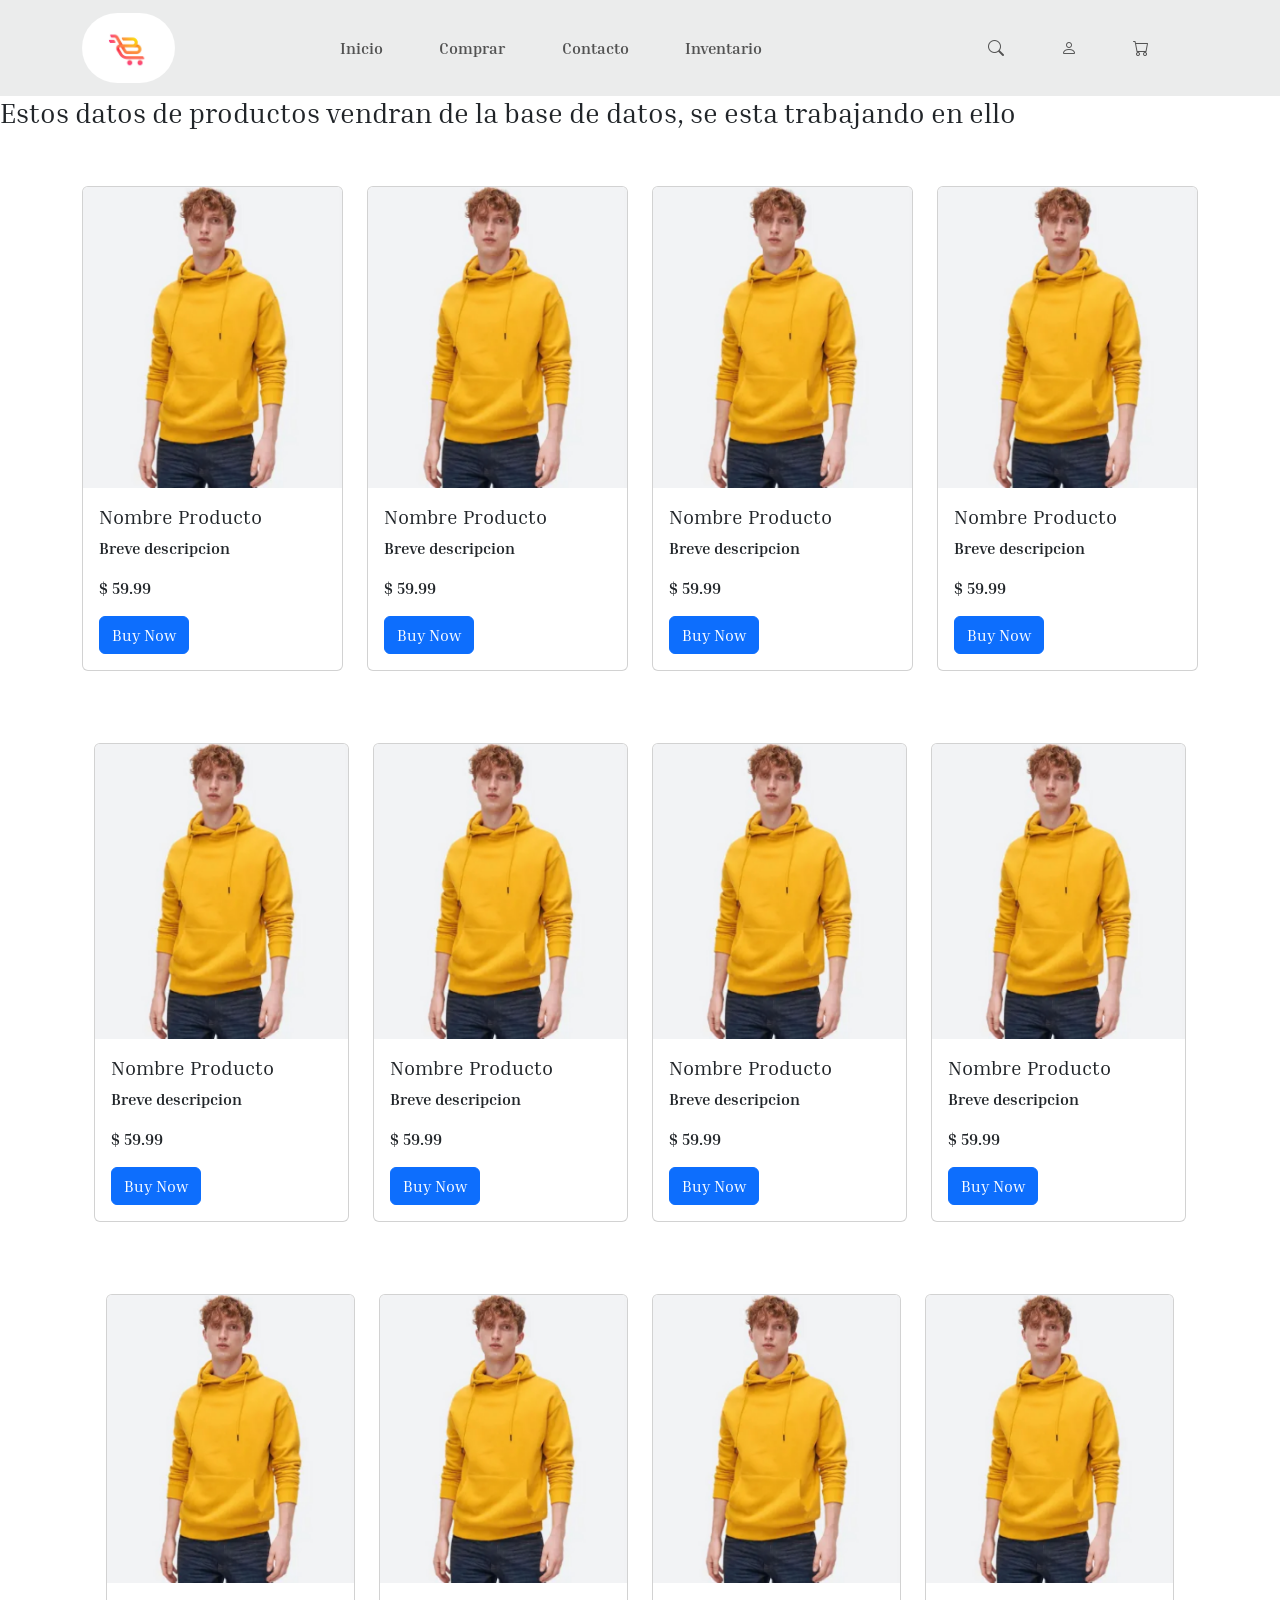
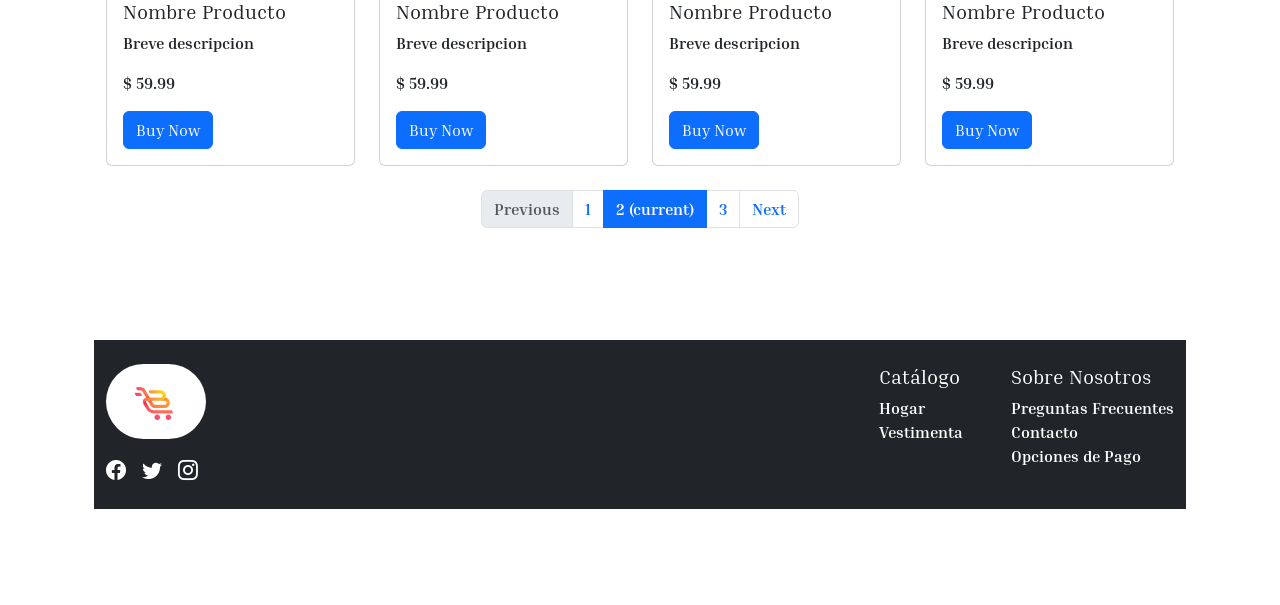
<file: views/compras.html>
<!DOCTYPE html>
<html lang="en">
    <head>
        <meta charset="UTF-8">
        <meta name="viewport" content="width=device-width, initial-scale=1.0">
        <title>Ecommerce Site</title>
    
        <!-- Bootstrap CSS -->
        <link href="https://cdn.jsdelivr.net/npm/bootstrap@5.3.3/dist/css/bootstrap.min.css" rel="stylesheet" integrity="sha384-QWTKZyjpPEjISv5WaRU9OFeRpok6YctnYmDr5pNlyT2bRjXh0JMhjY6hW+ALEwIH" crossorigin="anonymous">
        <link href="https://fonts.googleapis.com/css2?family=Inria+Serif:wght@400;700&display=swap" rel="stylesheet">
        <link href="https://cdn.jsdelivr.net/npm/bootstrap-icons/font/bootstrap-icons.css" rel="stylesheet">
        <link rel="stylesheet" href="assets/css/estilosGeneral.css"> 
    
    </head>
<body>
    <!-- Navbar -->
    <nav class="navbar navbar-expand-lg" style="background-color: #ebecec;">
        <div class="container">
            <!-- Logo -->
            <a class="navbar-brand" href="#">
                <img src="assets/imgs/logo3.jpg" alt="Logo de la marca" style="height: 70px; border-radius: 50px; margin-right: 100px;">
            </a>

            <!-- Navbar Items -->
            <div class="collapse navbar-collapse justify-content-evenly" id="navbarNav">
                <ul class="navbar-nav w-100 justify-content-evenly">
                    <li class="nav-item">
                        <a class="nav-link" href="index.html">Inicio</a>
                    </li>
                    <li class="nav-item">
                        <a class="nav-link" href="compras.html">Comprar</a>
                    </li>
                    <li class="nav-item">
                        <a class="nav-link" href="contacto.html">Contacto</a>
                    </li>
                    <li class="nav-item">
                        <a class="nav-link" href="inventario.html">Inventario</a>
                    </li>
                    <!-- Icons -->
                    <li class="nav-item">
                        <a class="nav-link" href="#"><i class="fas fa-search"></i></a>
                    </li>
                    
                    <li class="nav-item">
                        <a class="nav-link"  href="#" data-bs-toggle="modal" data-bs-target="#registerModal">
                            <i class="fas fa-user" id="userIcon"></i>
                        </a>
                    </li>

                        
                    <li class="nav-item">
                        <a class="nav-link" href="carrito.html"><i class="fas fa-shopping-cart"></i></a>
                    </li>


                    <li class="nav-item">
                        <a class="nav-link" href="#"><i class="bi bi-search"></i></a>
                    </li>

                    <!-- Aca se activa un modal -->
                    <li class="nav-item">
                        <a class="nav-link" href="#" data-bs-toggle="modal" data-bs-target="#registerModal"><i class="bi bi-person"></i></a>
                    </li>
                    <li class="nav-item">
                        <a class="nav-link" href="#"><i class="bi bi-cart"></i></a>
                    </li>
                </ul>
            
    </nav>

    <!-- Modal -->
    <div class="modal fade" id="registerModal" tabindex="-1" aria-labelledby="registerModalLabel" aria-hidden="true">
        <div class="modal-dialog">
            <div class="modal-content">
                <div class="modal-header">
                    <h5 class="modal-title" id="registerModalLabel">Registrar Usuario</h5>
                    <button type="button" class="btn-close" data-bs-dismiss="modal" aria-label="Close"></button>
                </div>
                <div class="modal-body">
                    <form id="registerForm">
                        <div class="mb-3">
                            <label for="name" class="form-label">Nombre</label>
                            <input type="text" class="form-control" id="name" placeholder="Ingrese su nombre" required>
                        </div>
                        <div class="mb-3">
                            <label for="username" class="form-label">Usuario</label>
                            <input type="text" class="form-control" id="username" placeholder="Ingrese su usuario" required>
                        </div>
                        <div class="mb-3">
                            <label for="email" class="form-label">Correo Electrónico</label>
                            <input type="email" class="form-control" id="email" placeholder="Ingrese su correo" required>
                        </div>
                        <div class="mb-3">
                            <label for="password" class="form-label">Contraseña</label>
                            <input type="password" class="form-control" id="password" placeholder="Ingrese su contraseña" required>
                        </div>
                        <button type="button" id="registerBtn" class="btn btn-primary">Registrar</button>
                    </form>
                </div>
            </div>
        </div>
    </div>

    <!-- Modal for Log out -->
    <div class="modal fade" id="logoutModal" tabindex="-1" aria-labelledby="logoutModalLabel" aria-hidden="true">
        <div class="modal-dialog">
            <div class="modal-content">
                <div class="modal-header">
                    <h5 class="modal-title" id="logoutModalLabel">¿Estás seguro que deseas cerrar sesión?</h5>
                    <button type="button" class="btn-close" data-bs-dismiss="modal" aria-label="Close"></button>
                </div>
                <div class="modal-body">
                    <button type="button" id="logoutBtn" class="btn btn-danger">Cerrar sesión</button>
                </div>
            </div>
        </div>
    </div>


    <h3>Estos datos de productos vendran de la base de datos, se esta trabajando en ello </h3>
    <!-- Products Section -->
    <section class="container py-5">
        <div class="row">
            <!-- First Row with 4 Products -->
            <div class="col-md-3 mb-4">
                <div class="card">
                    <img src="assets/imgs/image-product.png" class="card-img-top" alt="Product Image">
                    <div class="card-body">
                        <h5 class="card-title">Nombre Producto</h5>
                        <p class="card-text">Breve descripcion</p>
                        <p class="card-text">$ 59.99</p>
                        <a href="detalle.html" class="btn btn-primary">Buy Now</a>
                    </div>
                </div>
            </div>
            <div class="col-md-3 mb-4">
                <div class="card">
                    <img src="assets/imgs/image-product.png" class="card-img-top" alt="Product Image">
                    <div class="card-body">
                        <h5 class="card-title">Nombre Producto</h5>
                        <p class="card-text">Breve descripcion</p>
                        <p class="card-text">$ 59.99</p>
                        <a href="detalle.html" class="btn btn-primary">Buy Now</a>
                    </div>
                </div>
            </div>
            <div class="col-md-3 mb-4">
                <div class="card">
                    <img src="assets/imgs/image-product.png" class="card-img-top" alt="Product Image">
                    <div class="card-body">
                        <h5 class="card-title">Nombre Producto</h5>
                        <p class="card-text">Breve descripcion</p>
                        <p class="card-text">$ 59.99</p>
                        <a href="detalle.html" class="btn btn-primary">Buy Now</a>
                    </div>
                </div>
            </div>
            <div class="col-md-3 mb-4">
                <div class="card">
                    <img src="assets/imgs/image-product.png" class="card-img-top" alt="Product Image">
                    <div class="card-body">
                        <h5 class="card-title">Nombre Producto</h5>
                        <p class="card-text">Breve descripcion</p>
                        <p class="card-text">$ 59.99</p>
                        <a href="detalle.html" class="btn btn-primary">Buy Now</a>
                    </div>
                </div>
            </div>
        </div>

        <!-- Second Row with 3 Products -->
        <section class="container py-5">
            <div class="row">
                <!-- First Row with 4 Products -->
                <div class="col-md-3 mb-4">
                    <div class="card">
                        <img src="assets/imgs/image-product.png" class="card-img-top" alt="Product Image">
                        <div class="card-body">
                            <h5 class="card-title">Nombre Producto</h5>
                            <p class="card-text">Breve descripcion</p>
                            <p class="card-text">$ 59.99</p>
                            <a href="detalle.html" class="btn btn-primary">Buy Now</a>
                        </div>
                    </div>
                </div>
                <div class="col-md-3 mb-4">
                    <div class="card">
                        <img src="assets/imgs/image-product.png" class="card-img-top" alt="Product Image">
                        <div class="card-body">
                            <h5 class="card-title">Nombre Producto</h5>
                            <p class="card-text">Breve descripcion</p>
                            <p class="card-text">$ 59.99</p>
                            <a href="detalle.html" class="btn btn-primary">Buy Now</a>
                        </div>
                    </div>
                </div>
                <div class="col-md-3 mb-4">
                    <div class="card">
                        <img src="assets/imgs/image-product.png" class="card-img-top" alt="Product Image">
                        <div class="card-body">
                            <h5 class="card-title">Nombre Producto</h5>
                            <p class="card-text">Breve descripcion</p>
                            <p class="card-text">$ 59.99</p>
                            <a href="detalle.html" class="btn btn-primary">Buy Now</a>
                        </div>
                    </div>
                </div>
                <div class="col-md-3 mb-4">
                    <div class="card">
                        <img src="assets/imgs/image-product.png" class="card-img-top" alt="Product Image">
                        <div class="card-body">
                            <h5 class="card-title">Nombre Producto</h5>
                            <p class="card-text">Breve descripcion</p>
                            <p class="card-text">$ 59.99</p>
                            <a href="detalle.html" class="btn btn-primary">Buy Now</a>
                        </div>
                    </div>
                </div>
            </div>

            <section class="container py-5">
                <div class="row">
                    <!-- First Row with 4 Products -->
                    <div class="col-md-3 mb-4">
                        <div class="card">
                            <img src="assets/imgs/image-product.png" class="card-img-top" alt="Product Image">
                            <div class="card-body">
                                <h5 class="card-title">Nombre Producto</h5>
                                <p class="card-text">Breve descripcion</p>
                                <p class="card-text">$ 59.99</p>
                                <a href="detalle.html" class="btn btn-primary">Buy Now</a>
                            </div>
                        </div>
                    </div>
                    <div class="col-md-3 mb-4">
                        <div class="card">
                            <img src="assets/imgs/image-product.png" class="card-img-top" alt="Product Image">
                            <div class="card-body">
                                <h5 class="card-title">Nombre Producto</h5>
                                <p class="card-text">Breve descripcion</p>
                                <p class="card-text">$ 59.99</p>
                                <a href="detalle.html" class="btn btn-primary">Buy Now</a>
                            </div>
                        </div>
                    </div>
                    <div class="col-md-3 mb-4">
                        <div class="card">
                            <img src="assets/imgs/image-product.png" class="card-img-top" alt="Product Image">
                            <div class="card-body">
                                <h5 class="card-title">Nombre Producto</h5>
                                <p class="card-text">Breve descripcion</p>
                                <p class="card-text">$ 59.99</p>
                                <a href="detalle.html" class="btn btn-primary">Buy Now</a>
                            </div>
                        </div>
                    </div>
                    <div class="col-md-3 mb-4">
                        <div class="card">
                            <img src="assets/imgs/image-product.png" class="card-img-top" alt="Product Image">
                            <div class="card-body">
                                <h5 class="card-title">Nombre Producto</h5>
                                <p class="card-text">Breve descripcion</p>
                                <p class="card-text">$ 59.99</p>
                                <a href="detalle.html" class="btn btn-primary">Buy Now</a>
                            </div>
                        </div>
                    </div>
                </div>
        

        <!-- Pagination -->
        <nav aria-label="...">
          <ul class="pagination justify-content-center">
            <li class="page-item disabled">
              <a class="page-link" href="#" tabindex="-1">Previous</a>
            </li>
            <li class="page-item"><a class="page-link" href="#">1</a></li>
            <li class="page-item active">
              <a class="page-link" href="#">2 <span class="sr-only">(current)</span></a>
            </li>
            <li class="page-item"><a class="page-link" href="#">3</a></li>
            <li class="page-item">
              <a class="page-link" href="#">Next</a>
            </li>
          </ul>
        </nav>
    </section>



    <!-- Footer -->
    <footer class="bg-dark text-white py-4 mt-5">
        <div class="container">
            <div class="d-flex justify-content-between align-items-start">
                <!-- Left Side -->
                <div>
                    <!-- Logo -->
                    <img src="assets/imgs/logo3.jpg" alt="E-Shop Logo" style="height: 75px; border-radius: 50px;">
                    <!-- Social Media Icons -->
                    <div class="d-flex mt-3">
                        <a href="#" class="text-white me-3" style="font-size: 20px;"><i class="bi bi-facebook"></i></a>
                        <a href="#" class="text-white me-3" style="font-size: 20px;"><i class="bi bi-twitter"></i></a>
                        <a href="#" class="text-white" style="font-size: 20px;"><i class="bi bi-instagram"></i></a>
                    </div>
                </div>
    
                <!-- Right Side -->
                <div class="d-flex">
                    <!-- First Column -->
                    <div class="me-5">
                        <h5>Catálogo</h5>
                        <ul class="list-unstyled">
                            <li>Hogar</li>
                            <li>Vestimenta</li>
                        </ul>
                    </div>
                    <!-- Second Column -->
                    <div>
                        <h5>Sobre Nosotros</h5>
                        <ul class="list-unstyled">
                            <li>Preguntas Frecuentes</li>
                            <li>Contacto</li>
                            <li>Opciones de Pago</li>
                        </ul>
                    </div>
                </div>
            </div>
        </div>
    </footer>


    <!-- Bootstrap JavaScript -->
    <script src="https://cdn.jsdelivr.net/npm/bootstrap@5.3.3/dist/js/bootstrap.bundle.min.js" integrity="sha384-YvpcrYf0tY3lHB60NNkmXc5s9fDVZLESaAA55NDzOxhy9GkcIdslK1eN7N6jIeHz" crossorigin="anonymous"></script>
    <script src="https://cdn.jsdelivr.net/npm/@popperjs/core@2.11.8/dist/umd/popper.min.js" integrity="sha384-I7E8VVD/ismYTF4hNIPjVp/Zjvgyol6VFvRkX/vR+Vc4jQkC+hVqc2pM8ODewa9r" crossorigin="anonymous"></script>
    <script src="https://cdn.jsdelivr.net/npm/bootstrap@5.3.3/dist/js/bootstrap.min.js" integrity="sha384-0pUGZvbkm6XF6gxjEnlmuGrJXVbNuzT9qBBavbLwCsOGabYfZo0T0to5eqruptLy" crossorigin="anonymous"></script>


    <!-- Custom JS -->
    <script src="assets/js/script.js"></script>

</body>
</html>
</file>
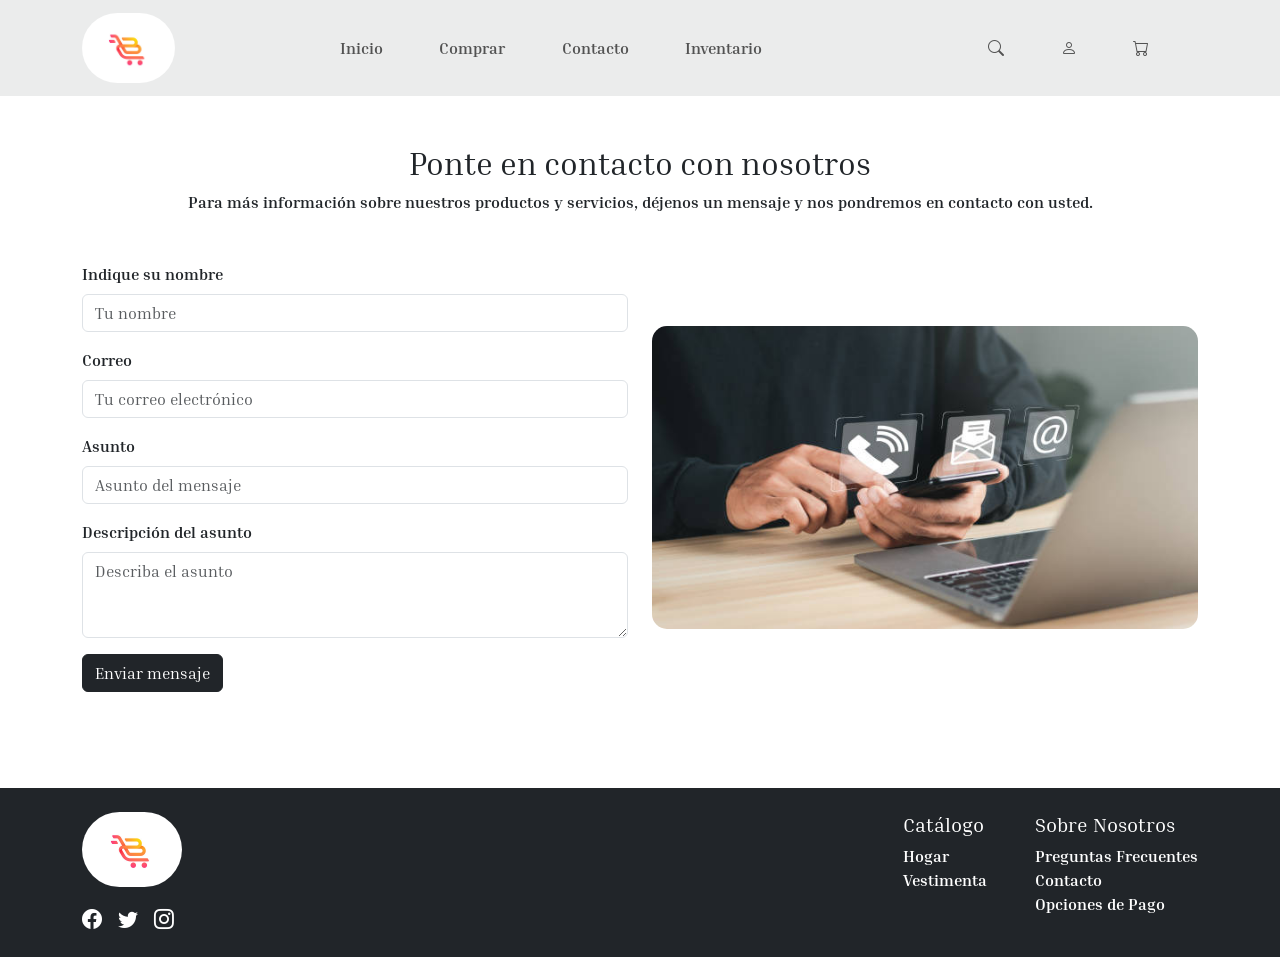
<file: views/contacto.html>
<!DOCTYPE html>
<html lang="en">
    <head>
        <meta charset="UTF-8">
        <meta name="viewport" content="width=device-width, initial-scale=1.0">
        <title>Ecommerce Site</title>
    
        <!-- Bootstrap CSS -->
        <link href="https://cdn.jsdelivr.net/npm/bootstrap@5.3.3/dist/css/bootstrap.min.css" rel="stylesheet" integrity="sha384-QWTKZyjpPEjISv5WaRU9OFeRpok6YctnYmDr5pNlyT2bRjXh0JMhjY6hW+ALEwIH" crossorigin="anonymous">
        <link href="https://fonts.googleapis.com/css2?family=Inria+Serif:wght@400;700&display=swap" rel="stylesheet">
        <link href="https://cdn.jsdelivr.net/npm/bootstrap-icons/font/bootstrap-icons.css" rel="stylesheet">
        <link rel="stylesheet" href="assets/css/estilosGeneral.css"> 
    
    </head>
<body>
    <!-- Navbar -->
    <nav class="navbar navbar-expand-lg" style="background-color: #ebecec;">
        <div class="container">
            <!-- Logo -->
            <a class="navbar-brand" href="#">
                <img src="assets/imgs/logo3.jpg" alt="Logo de la marca" style="height: 70px; border-radius: 50px; margin-right: 100px;">
            </a>

            <!-- Navbar Items -->
            <div class="collapse navbar-collapse justify-content-evenly" id="navbarNav">
                <ul class="navbar-nav w-100 justify-content-evenly">
                    <li class="nav-item">
                        <a class="nav-link" href="index.html">Inicio</a>
                    </li>
                    <li class="nav-item">
                        <a class="nav-link" href="compras.html">Comprar</a>
                    </li>
                    <li class="nav-item">
                        <a class="nav-link" href="contacto.html">Contacto</a>
                    </li>
                    <li class="nav-item">
                        <a class="nav-link" href="inventario.html">Inventario</a>
                    </li>
                    <!-- Icons -->
                    <li class="nav-item">
                        <a class="nav-link" href="#"><i class="fas fa-search"></i></a>
                    </li>
                    
                    <li class="nav-item">
                        <a class="nav-link"  href="#" data-bs-toggle="modal" data-bs-target="#registerModal">
                            <i class="fas fa-user" id="userIcon"></i>
                        </a>
                    </li>

                        
                    <li class="nav-item">
                        <a class="nav-link" href="carrito.html"><i class="fas fa-shopping-cart"></i></a>
                    </li>


                    <li class="nav-item">
                        <a class="nav-link" href="#"><i class="bi bi-search"></i></a>
                    </li>

                    <!-- Aca se activa un modal -->
                    <li class="nav-item">
                        <a class="nav-link" href="#" data-bs-toggle="modal" data-bs-target="#registerModal"><i class="bi bi-person"></i></a>
                    </li>
                    <li class="nav-item">
                        <a class="nav-link" href="#"><i class="bi bi-cart"></i></a>
                    </li>
                </ul>
            
    </nav>

    <!-- Modal -->
    <div class="modal fade" id="registerModal" tabindex="-1" aria-labelledby="registerModalLabel" aria-hidden="true">
        <div class="modal-dialog">
            <div class="modal-content">
                <div class="modal-header">
                    <h5 class="modal-title" id="registerModalLabel">Registrar Usuario</h5>
                    <button type="button" class="btn-close" data-bs-dismiss="modal" aria-label="Close"></button>
                </div>
                <div class="modal-body">
                    <form id="registerForm">
                        <div class="mb-3">
                            <label for="name" class="form-label">Nombre</label>
                            <input type="text" class="form-control" id="name" placeholder="Ingrese su nombre" required>
                        </div>
                        <div class="mb-3">
                            <label for="username" class="form-label">Usuario</label>
                            <input type="text" class="form-control" id="username" placeholder="Ingrese su usuario" required>
                        </div>
                        <div class="mb-3">
                            <label for="email" class="form-label">Correo Electrónico</label>
                            <input type="email" class="form-control" id="email" placeholder="Ingrese su correo" required>
                        </div>
                        <div class="mb-3">
                            <label for="password" class="form-label">Contraseña</label>
                            <input type="password" class="form-control" id="password" placeholder="Ingrese su contraseña" required>
                        </div>
                        <button type="button" id="registerBtn" class="btn btn-primary">Registrar</button>
                    </form>
                </div>
            </div>
        </div>
    </div>

    <!-- Modal for Log out -->
    <div class="modal fade" id="logoutModal" tabindex="-1" aria-labelledby="logoutModalLabel" aria-hidden="true">
        <div class="modal-dialog">
            <div class="modal-content">
                <div class="modal-header">
                    <h5 class="modal-title" id="logoutModalLabel">¿Estás seguro que deseas cerrar sesión?</h5>
                    <button type="button" class="btn-close" data-bs-dismiss="modal" aria-label="Close"></button>
                </div>
                <div class="modal-body">
                    <button type="button" id="logoutBtn" class="btn btn-danger">Cerrar sesión</button>
                </div>
            </div>
        </div>
    </div>


    <!-- Contact Section -->
    <section class="container py-5">
        <div class="text-center mb-5">
            <h2>Ponte en contacto con nosotros</h2>
            <p>Para más información sobre nuestros productos y servicios, déjenos un mensaje y nos pondremos en contacto con usted.</p>
        </div>

        <div class="row">
            <!-- Left Column: Form -->
            <div class="col-md-6">
                <form>
                    <div class="mb-3">
                        <label for="nombre" class="form-label">Indique su nombre</label>
                        <input type="text" class="form-control" id="nombre" placeholder="Tu nombre">
                    </div>
                    <div class="mb-3">
                        <label for="correo" class="form-label">Correo</label>
                        <input type="email" class="form-control" id="correo" placeholder="Tu correo electrónico">
                    </div>
                    <div class="mb-3">
                        <label for="asunto" class="form-label">Asunto</label>
                        <input type="text" class="form-control" id="asunto" placeholder="Asunto del mensaje">
                    </div>
                    <div class="mb-3">
                        <label for="descripcion" class="form-label">Descripción del asunto</label>
                        <textarea class="form-control" id="descripcion" rows="3" placeholder="Describa el asunto"></textarea>
                    </div>
                    <button type="submit" class="btn btn-dark">Enviar mensaje</button>
                </form>
            </div>

            <!-- Right Column: Image -->
            <div class="col-md-6 d-flex justify-content-center align-items-center">
                <img src="assets/imgs/contacto.jpg" alt="Imagen de contacto" class="img-fluid" style="border-radius: 15px;">
            </div>
        </div>
    </section>


    <!-- Footer -->
    <footer class="bg-dark text-white py-4 mt-5">
        <div class="container">
            <div class="d-flex justify-content-between align-items-start">
                <!-- Left Side -->
                <div>
                    <!-- Logo -->
                    <img src="assets/imgs/logo3.jpg" alt="E-Shop Logo" style="height: 75px; border-radius: 50px;">
                    <!-- Social Media Icons -->
                    <div class="d-flex mt-3">
                        <a href="#" class="text-white me-3" style="font-size: 20px;"><i class="bi bi-facebook"></i></a>
                        <a href="#" class="text-white me-3" style="font-size: 20px;"><i class="bi bi-twitter"></i></a>
                        <a href="#" class="text-white" style="font-size: 20px;"><i class="bi bi-instagram"></i></a>
                    </div>
                </div>
    
                <!-- Right Side -->
                <div class="d-flex">
                    <!-- First Column -->
                    <div class="me-5">
                        <h5>Catálogo</h5>
                        <ul class="list-unstyled">
                            <li>Hogar</li>
                            <li>Vestimenta</li>
                        </ul>
                    </div>
                    <!-- Second Column -->
                    <div>
                        <h5>Sobre Nosotros</h5>
                        <ul class="list-unstyled">
                            <li>Preguntas Frecuentes</li>
                            <li>Contacto</li>
                            <li>Opciones de Pago</li>
                        </ul>
                    </div>
                </div>
            </div>
        </div>
    </footer>


    <!-- Bootstrap JavaScript -->
    <script src="https://cdn.jsdelivr.net/npm/bootstrap@5.3.3/dist/js/bootstrap.bundle.min.js" integrity="sha384-YvpcrYf0tY3lHB60NNkmXc5s9fDVZLESaAA55NDzOxhy9GkcIdslK1eN7N6jIeHz" crossorigin="anonymous"></script>
    <script src="https://cdn.jsdelivr.net/npm/@popperjs/core@2.11.8/dist/umd/popper.min.js" integrity="sha384-I7E8VVD/ismYTF4hNIPjVp/Zjvgyol6VFvRkX/vR+Vc4jQkC+hVqc2pM8ODewa9r" crossorigin="anonymous"></script>
    <script src="https://cdn.jsdelivr.net/npm/bootstrap@5.3.3/dist/js/bootstrap.min.js" integrity="sha384-0pUGZvbkm6XF6gxjEnlmuGrJXVbNuzT9qBBavbLwCsOGabYfZo0T0to5eqruptLy" crossorigin="anonymous"></script>


    <!-- Custom JS -->
    <script src="assets/js/script.js"></script>

</body>
</html>
</file>
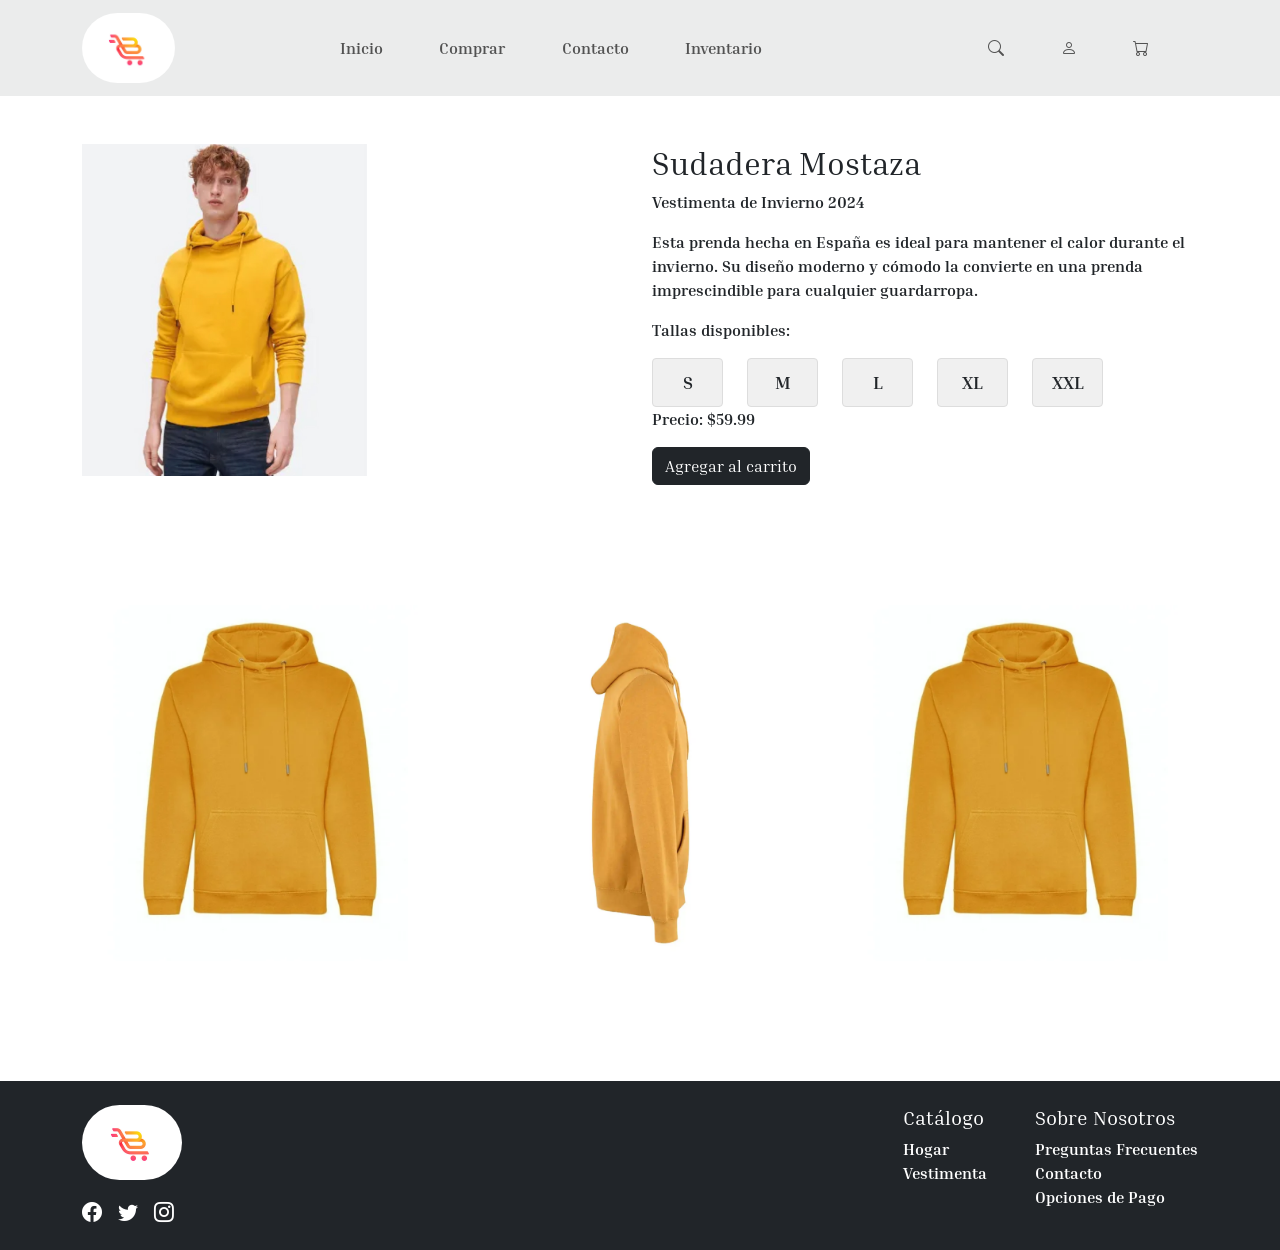
<file: views/detalle.html>
<!DOCTYPE html>
<html lang="en">
    <head>
        <meta charset="UTF-8">
        <meta name="viewport" content="width=device-width, initial-scale=1.0">
        <title>Ecommerce Site</title>
    
        <!-- Bootstrap CSS -->
        <link href="https://cdn.jsdelivr.net/npm/bootstrap@5.3.3/dist/css/bootstrap.min.css" rel="stylesheet" integrity="sha384-QWTKZyjpPEjISv5WaRU9OFeRpok6YctnYmDr5pNlyT2bRjXh0JMhjY6hW+ALEwIH" crossorigin="anonymous">
        <link href="https://fonts.googleapis.com/css2?family=Inria+Serif:wght@400;700&display=swap" rel="stylesheet">
        <link href="https://cdn.jsdelivr.net/npm/bootstrap-icons/font/bootstrap-icons.css" rel="stylesheet">
        <link rel="stylesheet" href="assets/css/estilosGeneral.css"> 
    
    </head>
<body>
    <!-- Navbar -->
    <nav class="navbar navbar-expand-lg" style="background-color: #ebecec;">
        <div class="container">
            <!-- Logo -->
            <a class="navbar-brand" href="#">
                <img src="assets/imgs/logo3.jpg" alt="Logo de la marca" style="height: 70px; border-radius: 50px; margin-right: 100px;">
            </a>

            <!-- Navbar Items -->
            <div class="collapse navbar-collapse justify-content-evenly" id="navbarNav">
                <ul class="navbar-nav w-100 justify-content-evenly">
                    <li class="nav-item">
                        <a class="nav-link" href="index.html">Inicio</a>
                    </li>
                    <li class="nav-item">
                        <a class="nav-link" href="compras.html">Comprar</a>
                    </li>
                    <li class="nav-item">
                        <a class="nav-link" href="contacto.html">Contacto</a>
                    </li>
                    <li class="nav-item">
                        <a class="nav-link" href="inventario.html">Inventario</a>
                    </li>
                    <!-- Icons -->
                    <li class="nav-item">
                        <a class="nav-link" href="#"><i class="fas fa-search"></i></a>
                    </li>
                    
                    <li class="nav-item">
                        <a class="nav-link"  href="#" data-bs-toggle="modal" data-bs-target="#registerModal">
                            <i class="fas fa-user" id="userIcon"></i>
                        </a>
                    </li>

                        
                    <li class="nav-item">
                        <a class="nav-link" href="carrito.html"><i class="fas fa-shopping-cart"></i></a>
                    </li>


                    <li class="nav-item">
                        <a class="nav-link" href="#"><i class="bi bi-search"></i></a>
                    </li>

                    <!-- Aca se activa un modal -->
                    <li class="nav-item">
                        <a class="nav-link" href="#" data-bs-toggle="modal" data-bs-target="#registerModal"><i class="bi bi-person"></i></a>
                    </li>
                    <li class="nav-item">
                        <a class="nav-link" href="#"><i class="bi bi-cart"></i></a>
                    </li>
                </ul>
            
    </nav>

    <!-- Modal -->
    <div class="modal fade" id="registerModal" tabindex="-1" aria-labelledby="registerModalLabel" aria-hidden="true">
        <div class="modal-dialog">
            <div class="modal-content">
                <div class="modal-header">
                    <h5 class="modal-title" id="registerModalLabel">Registrar Usuario</h5>
                    <button type="button" class="btn-close" data-bs-dismiss="modal" aria-label="Close"></button>
                </div>
                <div class="modal-body">
                    <form id="registerForm">
                        <div class="mb-3">
                            <label for="name" class="form-label">Nombre</label>
                            <input type="text" class="form-control" id="name" placeholder="Ingrese su nombre" required>
                        </div>
                        <div class="mb-3">
                            <label for="username" class="form-label">Usuario</label>
                            <input type="text" class="form-control" id="username" placeholder="Ingrese su usuario" required>
                        </div>
                        <div class="mb-3">
                            <label for="email" class="form-label">Correo Electrónico</label>
                            <input type="email" class="form-control" id="email" placeholder="Ingrese su correo" required>
                        </div>
                        <div class="mb-3">
                            <label for="password" class="form-label">Contraseña</label>
                            <input type="password" class="form-control" id="password" placeholder="Ingrese su contraseña" required>
                        </div>
                        <button type="button" id="registerBtn" class="btn btn-primary">Registrar</button>
                    </form>
                </div>
            </div>
        </div>
    </div>

    <!-- Modal for Log out -->
    <div class="modal fade" id="logoutModal" tabindex="-1" aria-labelledby="logoutModalLabel" aria-hidden="true">
        <div class="modal-dialog">
            <div class="modal-content">
                <div class="modal-header">
                    <h5 class="modal-title" id="logoutModalLabel">¿Estás seguro que deseas cerrar sesión?</h5>
                    <button type="button" class="btn-close" data-bs-dismiss="modal" aria-label="Close"></button>
                </div>
                <div class="modal-body">
                    <button type="button" id="logoutBtn" class="btn btn-danger">Cerrar sesión</button>
                </div>
            </div>
        </div>
    </div>

    <!-- Product Details Section -->
    <section class="container py-5">
        <div class="row">
            <!-- Left Side with Product Image -->
            <div class="col-md-6 mb-4">
                <img src="assets/imgs/image-product.png" class="img-fluid" alt="Product Image">
            </div>

            <!-- Right Side with Product Details -->
            <div class="col-md-6 mb-4">
                <h2>Sudadera Mostaza</h2>
                <p><strong>Vestimenta de Invierno 2024</strong></p>
                <p>Esta prenda hecha en España es ideal para mantener el calor durante el invierno. Su diseño moderno y cómodo la convierte en una prenda imprescindible para cualquier guardarropa.</p>

                <!-- Available Sizes -->
                <p><strong>Tallas disponibles:</strong></p>
                <div class="row">
                    <div class="col-2">
                        <div class="size-box">S</div>
                    </div>
                    <div class="col-2">
                        <div class="size-box">M</div>
                    </div>
                    <div class="col-2">
                        <div class="size-box">L</div>
                    </div>
                    <div class="col-2">
                        <div class="size-box">XL</div>
                    </div>
                    <div class="col-2">
                        <div class="size-box">XXL</div>
                    </div>
                </div>

                <!-- Price and Add to Cart Button -->
                <p><strong>Precio:</strong> $59.99</p>
                <a href="#" class="btn btn-dark">Agregar al carrito</a>
            </div>
        </div>
    </section>

    <!-- Related Images Row Section -->
    <section class="container py-5">
        <div class="row">
            <div class="col-md-4 mb-4">
                <img src="assets/imgs/ima1.png" class="img-fluid" alt="Image 1">
            </div>
            <div class="col-md-4 mb-4">
                <img src="assets/imgs/ima2.png" class="img-fluid" alt="Image 2">
            </div>
            <div class="col-md-4 mb-4">
                <img src="assets/imgs/ima1.png" class="img-fluid" alt="Image 3">
            </div>
        </div>
    </section>

    <!-- Additional CSS for Size Boxes -->
    <style>
        .size-box {
            background-color: #f0f0f0;
            text-align: center;
            padding: 10px;
            font-size: 18px;
            font-weight: bold;
            border: 1px solid #ddd;
            border-radius: 4px;
            cursor: pointer;
        }
        .size-box:hover {
            background-color: #e0e0e0;
        }
    </style>





    <!-- Footer -->
    <footer class="bg-dark text-white py-4 mt-5">
        <div class="container">
            <div class="d-flex justify-content-between align-items-start">
                <!-- Left Side -->
                <div>
                    <!-- Logo -->
                    <img src="assets/imgs/logo3.jpg" alt="E-Shop Logo" style="height: 75px; border-radius: 50px;">
                    <!-- Social Media Icons -->
                    <div class="d-flex mt-3">
                        <a href="#" class="text-white me-3" style="font-size: 20px;"><i class="bi bi-facebook"></i></a>
                        <a href="#" class="text-white me-3" style="font-size: 20px;"><i class="bi bi-twitter"></i></a>
                        <a href="#" class="text-white" style="font-size: 20px;"><i class="bi bi-instagram"></i></a>
                    </div>
                </div>
    
                <!-- Right Side -->
                <div class="d-flex">
                    <!-- First Column -->
                    <div class="me-5">
                        <h5>Catálogo</h5>
                        <ul class="list-unstyled">
                            <li>Hogar</li>
                            <li>Vestimenta</li>
                        </ul>
                    </div>
                    <!-- Second Column -->
                    <div>
                        <h5>Sobre Nosotros</h5>
                        <ul class="list-unstyled">
                            <li>Preguntas Frecuentes</li>
                            <li>Contacto</li>
                            <li>Opciones de Pago</li>
                        </ul>
                    </div>
                </div>
            </div>
        </div>
    </footer>


    <!-- Bootstrap JavaScript -->
    <script src="https://cdn.jsdelivr.net/npm/bootstrap@5.3.3/dist/js/bootstrap.bundle.min.js" integrity="sha384-YvpcrYf0tY3lHB60NNkmXc5s9fDVZLESaAA55NDzOxhy9GkcIdslK1eN7N6jIeHz" crossorigin="anonymous"></script>
    <script src="https://cdn.jsdelivr.net/npm/@popperjs/core@2.11.8/dist/umd/popper.min.js" integrity="sha384-I7E8VVD/ismYTF4hNIPjVp/Zjvgyol6VFvRkX/vR+Vc4jQkC+hVqc2pM8ODewa9r" crossorigin="anonymous"></script>
    <script src="https://cdn.jsdelivr.net/npm/bootstrap@5.3.3/dist/js/bootstrap.min.js" integrity="sha384-0pUGZvbkm6XF6gxjEnlmuGrJXVbNuzT9qBBavbLwCsOGabYfZo0T0to5eqruptLy" crossorigin="anonymous"></script>


    <!-- Custom JS -->
    <script src="assets/js/script.js"></script>

</body>
</html>
</file>
<file: views/assets/css/estilosGeneral.css>
body{
    font-family: 'Inria Serif', serif;
    font-weight: bold;
}

.navbar {
    font-family: 'Inria Serif', serif;
    font-weight: bold;
}

.hero-section {
    display: flex;
    align-items: center;
    justify-content: space-between;
    height: 100vh;
    padding: 0 5%;
    background-color: #f8f9fa;
}

.hero-left {
    text-align: left;
    width: 50%;
}

.hero-title {
    font-size: 64px;
    font-weight: bold;
    margin-bottom: 20px;
}

.hero-button {
    font-size: 18px;
    padding: 10px 20px;
    border: none;
    background-color: #040404;
    color: white;
    border-radius: 5px;
    text-decoration: none;
}

.hero-button:hover {
    background-color: #0056b3;
}

.hero-right img {
    max-width: 70%;
    height: auto;
    display: block;
    margin: 0 auto;
    border-radius: 80px 0 80px 0;
    border: #040404 solid 0.5px;
}


.image-section {
    display: flex;
    margin: 20px 5%;
}

.image-section img {
    height: 100%;
    object-fit: cover;
}

.image-large {
    width: 75%;
    margin-right: 10px;
    height: fit-content;
}

.image-small {
    width: 25%;
}

.card{
    
}



 /* Section Title */

.hogar-section {
    display: flex;
    flex-direction: column;
    position: relative;
    justify-items: center;
    align-items: center;
    width: 100%;
    height: auto;
}
.hogar-title {
        font-family: 'Inria Serif', serif;
        font-size: 36px;
        font-weight: bold;
        margin-bottom: 30px;
}


.hogar-image-wrapper {
    position: relative;
    width: 80%;
    height: auto;
}

.hogar-image {
    display: block;
    height: auto;
}

/* Overlay Rectangle */
.hogar-overlay {
    position: absolute;
    bottom: 70px;
    left: 70px;
    background-color: rgba(204, 181, 181, 0.8); 
    padding: 20px;
    color: #1c1c1c;
    font-weight: bold;
    border-radius: 5px;
    width: 400px;
    height: 150px;
}

.hogar-overlay-title {
    font-family: 'Inria Serif', serif;
    font-size: 28px;
    margin-bottom: 15px;
}

/* Button */
.hogar-overlay-button {
    display: inline-block;
    font-size: 18px;
    padding: 10px 20px;
    color: white;
    background-color: #b88e2f;
    border: none;
    text-decoration: none;
    border-radius: 5px;
    font-weight: bold;
}

.hogar-overlay-button:hover {
    background-color: #a67c26;
}
</file>
